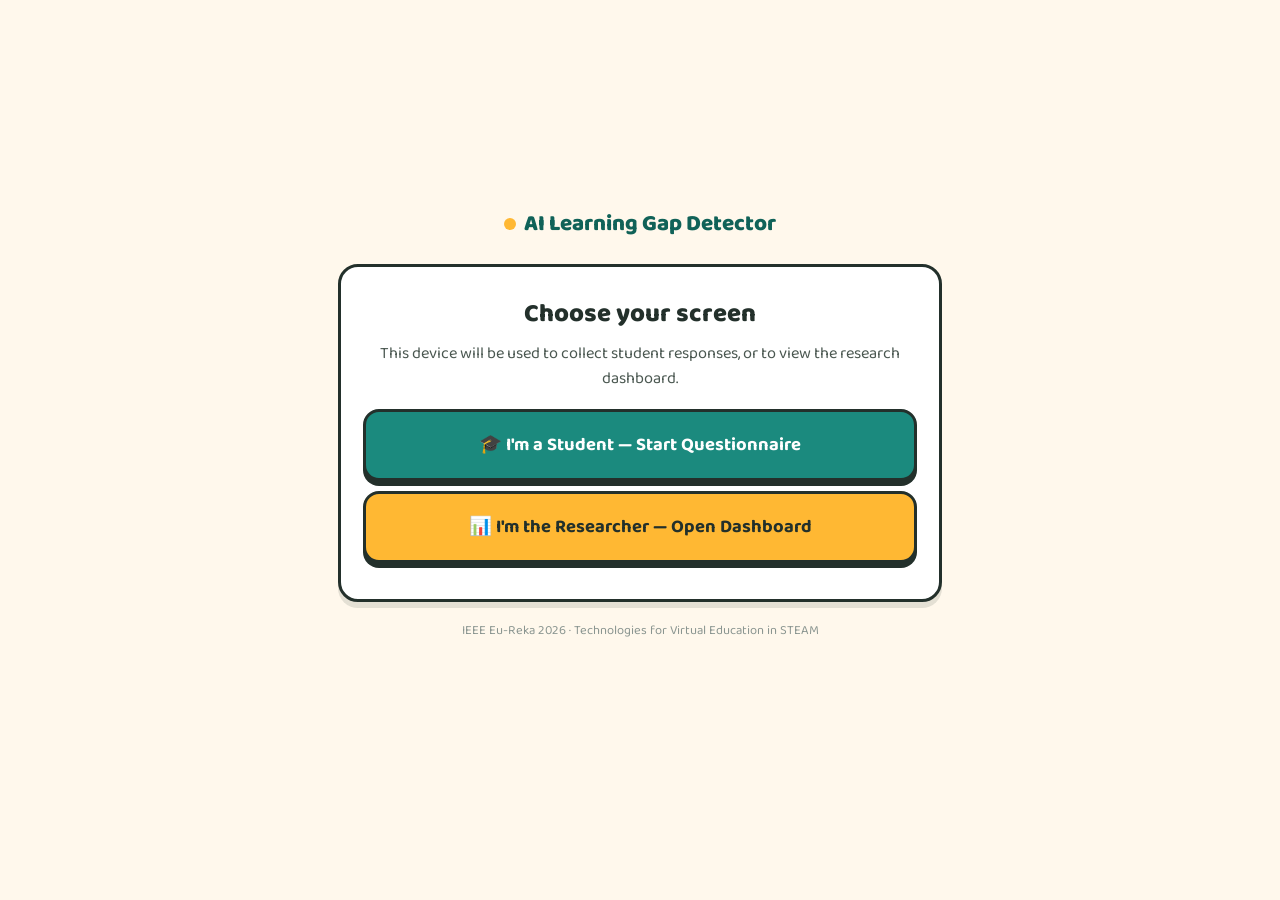
<file: index.html>
<!DOCTYPE html>
<html lang="en">
<head>
<meta charset="UTF-8">
<meta name="viewport" content="width=device-width, initial-scale=1.0">
<title>Science Learning Gap Detection System</title>
<link rel="stylesheet" href="css/style.css">
</head>
<body class="student" style="display:flex;align-items:center;justify-content:center;min-height:100vh;">
  <div class="wrap" style="text-align:center;">
    <div class="brand" style="justify-content:center;margin-bottom:22px;font-size:1.4rem;">
      <span class="brand-dot"></span> AI Learning Gap Detector
    </div>
    <div class="card">
      <h1 class="student-h">Choose your screen</h1>
      <p class="sub">This device will be used to collect student responses, or to view the research dashboard.</p>
      <a href="student.html" style="text-decoration:none;"><button class="big-btn">🎓 I'm a Student — Start Questionnaire</button></a>
      <a href="admin.html" style="text-decoration:none;"><button class="big-btn alt">📊 I'm the Researcher — Open Dashboard</button></a>
    </div>
    <p style="font-size:.8rem;color:#8a9590;">IEEE Eu-Reka 2026 · Technologies for Virtual Education in STEAM</p>
  </div>
</body>
</html>
</file>
<file: css/style.css>
@import url('https://fonts.googleapis.com/css2?family=Baloo+2:wght@500;700;800&family=Noto+Sans+Devanagari:wght@500;700&family=Inter:wght@400;500;600;700&family=IBM+Plex+Mono:wght@500&display=swap');

:root{
  /* Student theme — energetic, tactile */
  --sun: #FFB833;
  --sun-deep: #F08C21;
  --teal: #1B8A7E;
  --teal-deep: #106258;
  --coral: #E8573E;
  --cream: #FFF8EC;
  --ink: #23302B;
  --card: #FFFFFF;
  --ok: #1E8A5F;
  --warn: #D98A2B;
  --bad: #C64B4B;
  --radius: 20px;
  --shadow: 0 6px 0 rgba(35,48,43,0.12);
}

*{box-sizing:border-box;}
html,body{margin:0;padding:0;}
body.student{
  font-family:'Baloo 2','Noto Sans Devanagari',sans-serif;
  background:var(--cream);
  color:var(--ink);
  min-height:100vh;
}
body.student[lang="hi"], body.student[lang="mr"]{
  font-family:'Noto Sans Devanagari','Baloo 2',sans-serif;
}

.wrap{max-width:640px;margin:0 auto;padding:20px 18px 60px;}

.topbar{display:flex;align-items:center;justify-content:space-between;padding:14px 18px;}
.brand{font-weight:800;font-size:1.15rem;color:var(--teal-deep);display:flex;align-items:center;gap:8px;}
.brand-dot{width:12px;height:12px;border-radius:50%;background:var(--sun);}

.card{
  background:var(--card);
  border-radius:var(--radius);
  padding:26px 22px;
  box-shadow:var(--shadow);
  border:3px solid var(--ink);
  margin-bottom:18px;
}

h1.student-h{font-size:1.6rem;font-weight:800;margin:0 0 8px;color:var(--ink);}
p.sub{font-size:1.02rem;line-height:1.5;color:#4a5750;margin:0 0 18px;}

.big-btn{
  display:block;width:100%;
  background:var(--teal);color:#fff;
  border:3px solid var(--ink);
  border-radius:16px;
  font-family:inherit;font-weight:700;font-size:1.15rem;
  padding:18px;margin:10px 0;
  cursor:pointer;
  box-shadow:0 5px 0 var(--ink);
  transition:transform .08s ease;
}
.big-btn:active{transform:translateY(4px);box-shadow:0 1px 0 var(--ink);}
.big-btn.alt{background:var(--sun);color:var(--ink);}
.big-btn.coral{background:var(--coral);}
.big-btn:disabled{opacity:.45;cursor:not-allowed;}

.choice-grid{display:grid;grid-template-columns:1fr 1fr;gap:12px;}
@media(max-width:420px){.choice-grid{grid-template-columns:1fr;}}
.choice-card{
  border:3px solid var(--ink);border-radius:16px;padding:18px 12px;text-align:center;
  font-weight:700;font-size:1.05rem;background:#fff;cursor:pointer;box-shadow:0 4px 0 var(--ink);
}
.choice-card.selected{background:var(--sun);}

label.field-label{display:block;font-weight:700;margin:14px 0 6px;font-size:.98rem;}
input.field, select.field, textarea.field{
  width:100%;padding:14px;border-radius:12px;border:2.5px solid var(--ink);
  font-family:inherit;font-size:1rem;background:#fff;
}
textarea.field{min-height:90px;resize:vertical;}

.lang-row{display:flex;gap:10px;margin-bottom:6px;}
.lang-btn{flex:1;padding:12px;border-radius:12px;border:2.5px solid var(--ink);background:#fff;font-weight:700;cursor:pointer;}
.lang-btn.selected{background:var(--teal);color:#fff;}

.progress-track{height:10px;background:#EAE2CF;border-radius:6px;overflow:hidden;margin-bottom:20px;border:2px solid var(--ink);}
.progress-fill{height:100%;background:var(--sun);transition:width .3s ease;}
.progress-label{font-size:.85rem;font-weight:600;color:#6a756f;margin-bottom:10px;}

.section-tag{
  display:inline-block;background:var(--teal-deep);color:#fff;font-weight:700;
  padding:5px 12px;border-radius:20px;font-size:.85rem;margin-bottom:12px;
}

.likert-row{margin-bottom:22px;}
.likert-q{font-weight:700;margin-bottom:10px;font-size:1.02rem;}
.likert-scale{display:flex;justify-content:space-between;gap:6px;}
.likert-opt{flex:1;text-align:center;}
.likert-opt input{display:none;}
.likert-opt .dot{
  width:100%;aspect-ratio:1;border-radius:50%;border:3px solid var(--ink);background:#fff;
  display:flex;align-items:center;justify-content:center;font-weight:800;cursor:pointer;font-size:.95rem;
}
.likert-opt input:checked + .dot{background:var(--sun);}
.likert-caption{font-size:.68rem;text-align:center;margin-top:6px;color:#6a756f;font-weight:600;}

.mcq-option{
  display:block;padding:14px;margin-bottom:10px;border:2.5px solid var(--ink);border-radius:14px;
  cursor:pointer;font-weight:600;background:#fff;
}
.mcq-option input{margin-right:10px;}
.mcq-option.selected{background:var(--sun);}

.score-hero{text-align:center;padding:20px 0;}
.score-num{font-size:3.4rem;font-weight:800;color:var(--teal-deep);line-height:1;}
.score-max{font-size:1.1rem;color:#6a756f;font-weight:600;}

.concept-bar-row{margin-bottom:14px;}
.concept-bar-label{display:flex;justify-content:space-between;font-weight:700;font-size:.92rem;margin-bottom:5px;}
.concept-bar-track{height:14px;background:#EAE2CF;border-radius:8px;border:2px solid var(--ink);overflow:hidden;}
.concept-bar-fill{height:100%;border-radius:6px;}

.rec-card{background:#F0F8F5;border:2.5px solid var(--teal);border-radius:14px;padding:14px;margin-bottom:10px;font-size:.95rem;line-height:1.5;}
.rec-card b{color:var(--teal-deep);}

/* Accessibility: font-size toggle + read-aloud */
.a11y-btn{
  background:#fff;border:2.5px solid var(--ink);border-radius:10px;font-family:inherit;font-weight:800;
  font-size:1rem;padding:6px 12px;cursor:pointer;box-shadow:0 3px 0 var(--ink);flex-shrink:0;
}
.a11y-btn:active{transform:translateY(3px);box-shadow:none;}
.speak-btn{
  display:inline-flex;align-items:center;gap:6px;background:var(--cream);border:2px solid var(--teal);
  color:var(--teal-deep);border-radius:20px;font-family:inherit;font-weight:700;font-size:.85rem;
  padding:6px 14px;cursor:pointer;margin-bottom:10px;
}
.consent-check-row{display:flex;align-items:flex-start;gap:10px;margin:16px 0;font-weight:700;cursor:pointer;font-size:.98rem;}
.consent-check-row input{width:22px;height:22px;margin-top:2px;flex-shrink:0;}

.answer-row{padding:10px 0;border-bottom:2px solid #EAE2CF;}
.answer-row:last-child{border-bottom:none;}
.answer-q{font-weight:700;font-size:.92rem;margin-bottom:4px;}
.answer-you{font-size:.88rem;color:#4a5750;}
.answer-correct{font-size:.85rem;color:var(--ok);font-weight:600;}
.answer-wrong{font-size:.85rem;color:var(--bad);font-weight:600;}
.answer-badge{display:inline-block;padding:2px 9px;border-radius:20px;font-size:.72rem;font-weight:800;margin-left:6px;}
.answer-badge.ok{background:#E6F4EC;color:var(--ok);}
.answer-badge.bad{background:#FCE8E8;color:var(--bad);}

/* Print stylesheet — used by the "Download Report (PDF)" button (window.print) */
@media print {
  .topbar, #fontToggleBtn, .big-btn, .lang-row { display: none !important; }
  body.student { background: #fff; }
  .card { break-inside: avoid; border-width: 1.5px; box-shadow: none; }
  .wrap { max-width: 100%; padding: 0; }
}

/* ===================== ADMIN THEME ===================== */
body.admin{
  font-family:'Inter',sans-serif;
  background:#F5F6F8;
  color:#1A2027;
  margin:0;
}
.admin-shell{display:flex;min-height:100vh;}
.admin-sidebar{
  width:220px;background:#12181F;color:#fff;padding:22px 16px;flex-shrink:0;
}
.admin-sidebar h2{font-size:1.05rem;margin:0 0 24px;font-weight:700;letter-spacing:.02em;}
.admin-sidebar .mono{font-family:'IBM Plex Mono',monospace;font-size:.7rem;color:#8A93A0;margin-bottom:4px;}
.admin-nav a{display:block;color:#C7CDD6;text-decoration:none;padding:9px 10px;border-radius:8px;font-size:.9rem;margin-bottom:2px;}
.admin-nav a.active, .admin-nav a:hover{background:#232B35;color:#fff;}
.admin-main{flex:1;padding:26px 32px;max-width:1400px;}

.admin-header{display:flex;justify-content:space-between;align-items:center;margin-bottom:22px;}
.admin-header h1{font-size:1.4rem;margin:0;font-weight:700;}
.live-dot{display:inline-flex;align-items:center;gap:6px;font-size:.78rem;color:#1E8A5F;font-weight:600;background:#E6F4EC;padding:5px 10px;border-radius:20px;}
.live-dot .pulse{width:7px;height:7px;border-radius:50%;background:#1E8A5F;animation:pulse 1.4s infinite;}
@keyframes pulse{0%{opacity:1;}50%{opacity:.3;}100%{opacity:1;}}

.stat-grid{display:grid;grid-template-columns:repeat(auto-fit,minmax(180px,1fr));gap:14px;margin-bottom:24px;}
.stat-card{background:#fff;border-radius:12px;padding:18px;border:1px solid #E4E7EC;}
.stat-card .val{font-size:1.7rem;font-weight:700;}
.stat-card .lbl{font-size:.78rem;color:#6B7280;font-weight:500;margin-top:2px;}

.panel{background:#fff;border-radius:12px;border:1px solid #E4E7EC;padding:20px;margin-bottom:20px;}
.panel h3{margin:0 0 14px;font-size:1rem;font-weight:700;}

.filters{display:flex;gap:10px;flex-wrap:wrap;margin-bottom:16px;}
.filters select, .filters input{
  padding:8px 10px;border-radius:8px;border:1px solid #D0D5DD;font-family:inherit;font-size:.85rem;background:#fff;
}

table.data-table{width:100%;border-collapse:collapse;font-size:.85rem;}
table.data-table th{text-align:left;padding:9px 10px;border-bottom:2px solid #E4E7EC;color:#6B7280;font-weight:600;font-size:.75rem;text-transform:uppercase;letter-spacing:.03em;}
table.data-table td{padding:9px 10px;border-bottom:1px solid #F0F2F5;}
table.data-table tr:hover{background:#FAFBFC;}
.badge{display:inline-block;padding:3px 9px;border-radius:20px;font-size:.72rem;font-weight:700;}
.badge.rural{background:#FFF1DE;color:#B15E00;}
.badge.urban{background:#E4EDFF;color:#1D4ED8;}
.badge.strong{background:#E6F4EC;color:#1E8A5F;}
.badge.developing{background:#FFF3DE;color:#B15E00;}
.badge.weak{background:#FCE8E8;color:#C64B4B;}

.qbank-row{display:flex;justify-content:space-between;align-items:flex-start;padding:12px 0;border-bottom:1px solid #F0F2F5;gap:12px;}
.qbank-row .meta{font-size:.72rem;color:#6B7280;margin-top:3px;}
.tag{background:#F2F4F7;color:#475467;font-size:.7rem;padding:2px 8px;border-radius:6px;margin-right:5px;font-weight:600;}

.btn{
  padding:9px 16px;border-radius:8px;border:none;font-family:inherit;font-weight:600;font-size:.85rem;cursor:pointer;
}
.btn-primary{background:#12181F;color:#fff;}
.btn-secondary{background:#F2F4F7;color:#12181F;}
.btn-danger{background:#FCE8E8;color:#C64B4B;}

.form-row{margin-bottom:12px;}
.form-row label{display:block;font-size:.82rem;font-weight:600;margin-bottom:5px;color:#344054;}
.form-row input, .form-row select, .form-row textarea{
  width:100%;padding:9px 10px;border-radius:8px;border:1px solid #D0D5DD;font-family:inherit;font-size:.88rem;
}

.chart-wrap{width:100%;height:260px;}

.empty-state{text-align:center;padding:40px 20px;color:#6B7280;}
</file>
